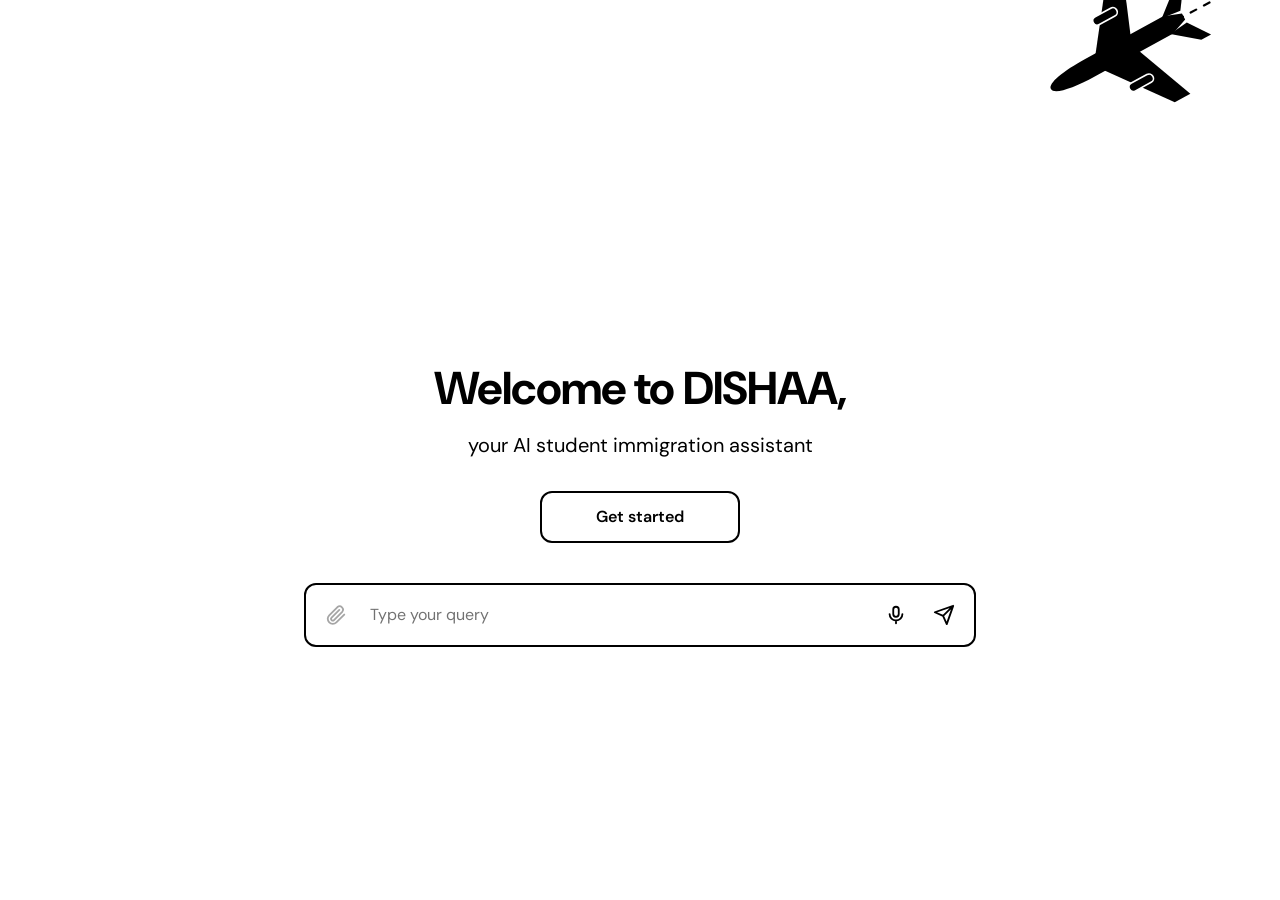
<file: frontend/index.html>
<!doctype html>
<html lang="en">
<head>
<meta charset="utf-8">
<meta name="viewport" content="width=device-width, initial-scale=1">
<title>DISHAA: your AI student immigration assistant</title>
<meta name="description" content="DISHAA answers student immigration questions from official sources, with citations.">
<link rel="preconnect" href="https://fonts.googleapis.com">
<link rel="preconnect" href="https://fonts.gstatic.com" crossorigin>
<link href="https://fonts.googleapis.com/css2?family=DM+Sans:wght@400;500;700&display=swap" rel="stylesheet">
<link rel="stylesheet" href="styles.css">
</head>
<body>
<main class="page">
<svg viewBox="0 0 1440 400" id="hero" class="hero" role="img" aria-label="A black airplane flies in from the top right, loops once and comes to rest in the middle of the page">
<defs>
<mask id="reveal" maskUnits="userSpaceOnUse" x="0" y="-100" width="1500" height="560">
<path d="M1500 -60C1300 10 1130 175 900 175C869.6 175 845 199.6 845 230C845 260.4 869.6 285 900 285C930.4 285 955 260.4 955 230C955 199.6 930.4 175 900 175C780 175 600 190 560 270C530 330 590 250 720 250" pathLength="1" fill="none" stroke="#fff" stroke-width="14" stroke-dasharray="1 1" stroke-dashoffset="1"><animate attributeName="stroke-dashoffset" from="1" to="0" dur="5s" begin="0s" fill="freeze" calcMode="spline" keyTimes="0;1" keySplines="0.4 0 0.2 1"/></path>
</mask>
</defs>
<path d="M1500 -60C1300 10 1130 175 900 175C869.6 175 845 199.6 845 230C845 260.4 869.6 285 900 285C930.4 285 955 260.4 955 230C955 199.6 930.4 175 900 175C780 175 600 190 560 270C530 330 590 250 720 250" fill="none" stroke="#000" stroke-width="2.5" stroke-linecap="round" stroke-dasharray="7 10" mask="url(#reveal)"/>
<g>
<animateMotion dur="5s" begin="0s" fill="freeze" rotate="auto" calcMode="spline" keyTimes="0;1" keyPoints="0;1" keySplines="0.4 0 0.2 1" path="M1500 -60C1300 10 1130 175 900 175C869.6 175 845 199.6 845 230C845 260.4 869.6 285 900 285C930.4 285 955 260.4 955 230C955 199.6 930.4 175 900 175C780 175 600 190 560 270C530 330 590 250 720 250"/>
<g transform="scale(1.25)"><g fill="#000"><path d="M72 0C72-6 54-9 32-9H-48L-64-3V3L-48 9H32C54 9 72 6 72 0Z"/><path d="M22-8L-20-64H-36L-14-8Z"/><path d="M22 8L-20 64H-36L-14 8Z"/><rect x="-14" y="-38" width="24" height="8" rx="4" stroke="#fff" stroke-width="1.5"/><rect x="-14" y="30" width="24" height="8" rx="4" stroke="#fff" stroke-width="1.5"/><path d="M-46-8L-68-26H-78L-64-6Z"/><path d="M-46 8L-68 26H-78L-64 6Z"/></g></g>
</g>
</svg>
<section class="content">
<h1>Welcome to DISHAA,</h1>
<p class="tag">your AI student immigration assistant</p>
<a class="btn" href="#query" id="start">Get started</a>
<form class="bar" id="ask-form" autocomplete="off">
<label for="query" class="sr-only">Type your query</label>
<button class="ib" type="button" id="add-files" aria-label="Add files" disabled title="File upload is not part of v0.1"><svg width="22" height="22" viewBox="0 0 24 24" fill="none" stroke="currentColor" stroke-width="2" stroke-linecap="round" stroke-linejoin="round" aria-hidden="true"><path d="M21 11.5l-8.6 8.6a5.5 5.5 0 0 1-7.8-7.8l9-9a3.7 3.7 0 0 1 5.2 5.2l-9 9a1.8 1.8 0 0 1-2.6-2.6l8.4-8.4"/></svg></button>
<input id="query" class="q" type="text" placeholder="Type your query" maxlength="1000">
<button class="ib" type="button" id="mic" aria-label="Speak your query"><svg width="22" height="22" viewBox="0 0 24 24" fill="none" stroke="currentColor" stroke-width="2" stroke-linecap="round" stroke-linejoin="round" aria-hidden="true"><rect x="9" y="3" width="6" height="11" rx="3"/><path d="M5 11a7 7 0 0 0 14 0M12 18v3"/></svg></button>
<button class="ib" type="submit" aria-label="Send"><svg width="22" height="22" viewBox="0 0 24 24" fill="none" stroke="currentColor" stroke-width="2" stroke-linecap="round" stroke-linejoin="round" aria-hidden="true"><path d="M22 2L11 13M22 2l-7 20-4-9-9-4 20-7z"/></svg></button>
</form>
<section class="answer" id="answer" aria-live="polite" hidden>
<p id="answer-text"></p>
<ul id="citations" class="cites"></ul>
<p class="note">Not legal advice. Check the official source before you act.</p>
</section>
</section>
</main>
<script src="config.js"></script>
<script src="app.js"></script>
</body>
</html>
</file>
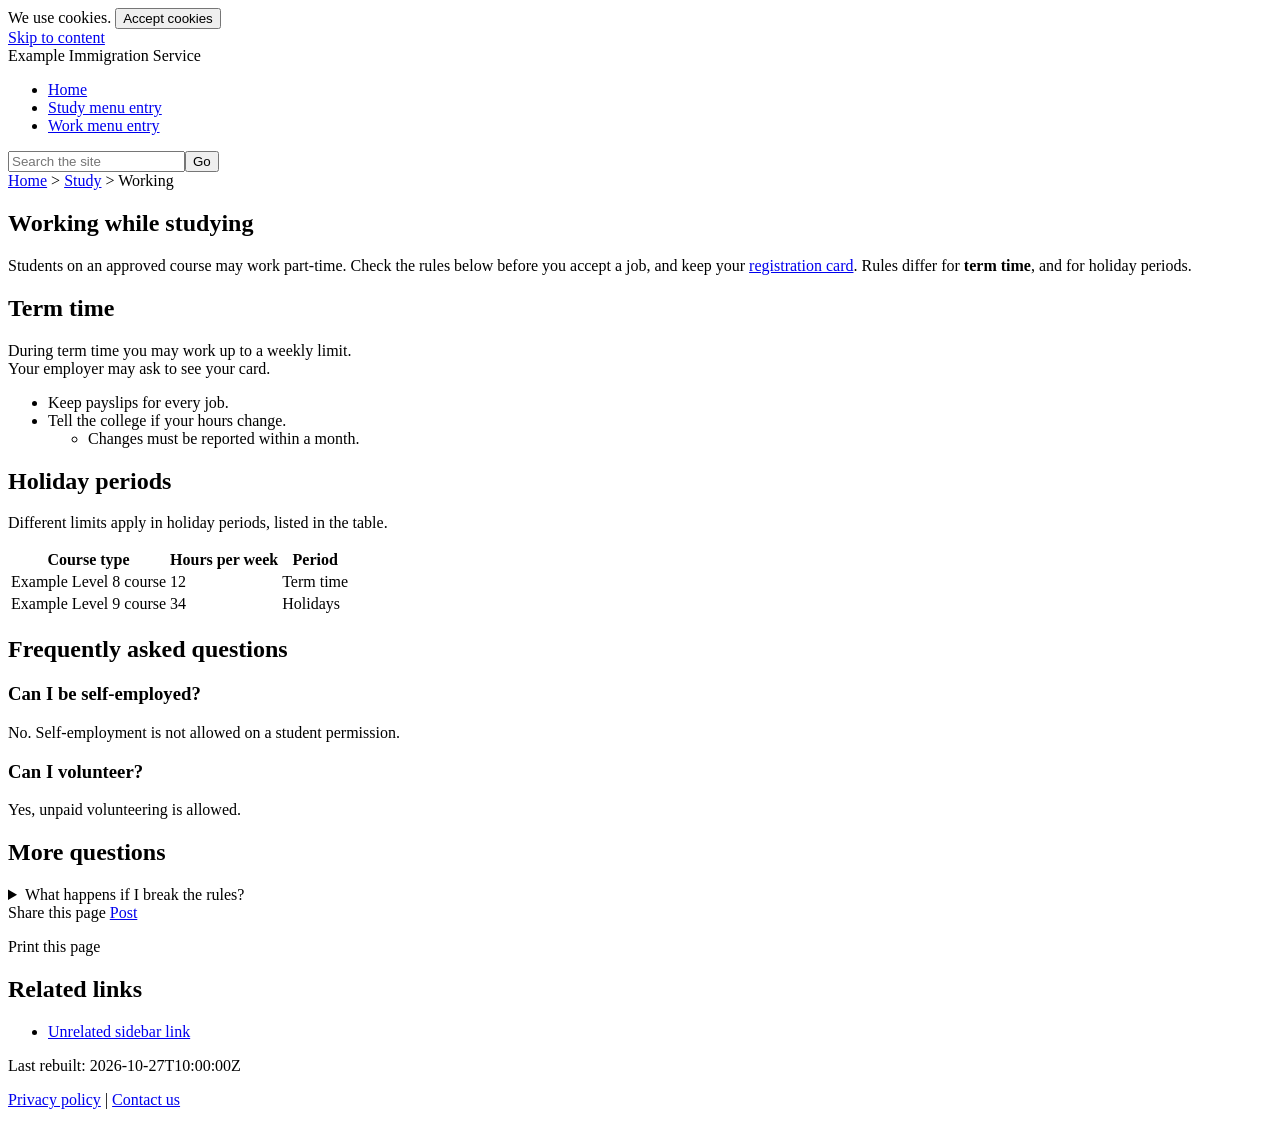
<file: tests/fixtures/synthetic_gov_page.html>
<!DOCTYPE html>
<!-- SYNTHETIC TEST PAGE. Written by hand to mimic a typical government site layout.
     All facts and numbers below are invented and must never be treated as real rules. -->
<html lang="en">
<head>
  <meta charset="utf-8">
  <title>Working while studying - Example Immigration Service</title>
  <style>.hidden { display: none }</style>
  <script>window.analytics = { id: "UA-0000" };</script>
</head>
<body class="page-template has-sidebar-layout">
  <div id="cookie-notice" class="cookie-banner">We use cookies. <button>Accept cookies</button></div>
  <a class="skip-link" href="#content">Skip to content</a>
  <header class="site-header">
    <div class="logo">Example Immigration Service</div>
    <nav class="main-menu">
      <ul><li><a href="/">Home</a></li><li><a href="/study/">Study menu entry</a></li><li><a href="/work/">Work menu entry</a></li></ul>
    </nav>
    <form role="search"><input type="text" placeholder="Search the site"><button>Go</button></form>
  </header>
  <nav class="breadcrumb"><a href="/">Home</a> &gt; <a href="/study/">Study</a> &gt; Working</nav>

  <main id="content">
    <article>
      <header class="entry-header"><h1>Working while studying</h1></header>

      <p>Students on an approved course may work part-time. Check the rules below before you
         accept a job, and keep your <a href="/register/">registration card</a>.&nbsp;Rules differ
         for <strong>term time</strong>, and for holiday periods.</p>

      <h2>Term time</h2>
      <p>During term time you may work up to a weekly limit.<br>Your employer may ask to see your card.</p>
      <ul>
        <li>Keep payslips for every job.</li>
        <li>Tell the college if your hours change.
          <ul><li>Changes must be reported within a month.</li></ul>
        </li>
      </ul>

      <h2>Holiday periods</h2>
      <p>Different limits apply in holiday periods, listed in the table.</p>
      <table>
        <thead><tr><th>Course type</th><th>Hours per week</th><th>Period</th></tr></thead>
        <tbody>
          <tr><td>Example Level 8 course</td><td>12</td><td>Term time</td></tr>
          <tr><td>Example Level 9 course</td><td>34</td><td>Holidays</td></tr>
        </tbody>
      </table>

      <h2>Frequently asked questions</h2>
      <h3>Can I be self-employed?</h3>
      <p>No. Self-employment is not allowed on a student permission.</p>
      <h3>Can I volunteer?</h3>
      <p>Yes, unpaid volunteering is allowed.</p>
      <h2>More questions</h2>
      <details>
        <summary>What happens if I break the rules?</summary>
        <div class="panel" hidden aria-hidden="true" style="display:none">
          <p>Your permission may be withdrawn, so ask the college first if you are unsure.</p>
        </div>
      </details>
      <div class="share">Share this page <a href="#">Post</a></div>
      <p>Print this page</p>
    </article>
    <aside class="sidebar"><h2>Related links</h2><ul><li><a href="/x">Unrelated sidebar link</a></li></ul></aside>
  </main>

  <footer class="site-footer">
    <p>Last rebuilt: 2026-10-27T10:00:00Z</p>
    <p><a href="/privacy/">Privacy policy</a> | <a href="/contact/">Contact us</a></p>
  </footer>
</body>
</html>
</file>
<file: frontend/styles.css>
:root { --ink: #000; --paper: #fff; --font: Satoshi, "DM Sans", system-ui, sans-serif; }
* { box-sizing: border-box; }
body { margin: 0; background: var(--paper); color: var(--ink); font-family: var(--font); }
.page { min-height: 100vh; display: flex; flex-direction: column; align-items: center; overflow: hidden; }
.hero { display: block; width: 100%; height: auto; flex: none; }
.content { width: 100%; max-width: 720px; padding: 8px 24px 80px; display: flex; flex-direction: column; align-items: center; text-align: center; gap: 20px; }
h1 { margin: 0; font-weight: 700; font-size: clamp(32px, 6vw, 46px); line-height: 1.05; letter-spacing: -0.02em; }
.tag { margin: 0; font-size: 20px; line-height: 1.35; }
.btn { margin-top: 12px; display: inline-flex; align-items: center; justify-content: center; min-width: 200px; height: 52px; padding: 0 32px; border: 2px solid var(--ink); border-radius: 12px; background: var(--paper); color: var(--ink); font: 600 16px var(--font); text-decoration: none; }
.btn:hover, .btn:focus-visible { background: var(--ink); color: var(--paper); }
.bar { margin-top: 20px; width: 100%; height: 64px; border: 2px solid var(--ink); border-radius: 12px; background: var(--paper); display: flex; align-items: center; gap: 4px; padding: 0 8px; }
.bar:focus-within { box-shadow: 0 0 0 3px var(--paper), 0 0 0 5px var(--ink); }
.q { flex: 1; min-width: 0; height: 44px; border: 0; background: transparent; color: var(--ink); font: 16px var(--font); padding: 0 8px; }
.q:focus { outline: none; }
.q::placeholder { color: var(--ink); opacity: 0.55; }
.ib { flex: none; width: 44px; height: 44px; border: 0; border-radius: 8px; background: transparent; color: var(--ink); display: flex; align-items: center; justify-content: center; cursor: pointer; }
.ib:hover, .ib:focus-visible { background: var(--ink); color: var(--paper); }
.ib:disabled { opacity: 0.35; cursor: not-allowed; }
.ib:disabled:hover { background: transparent; color: var(--ink); }
.answer { width: 100%; text-align: left; border: 2px solid var(--ink); border-radius: 12px; padding: 20px 24px; }
.answer p { margin: 0 0 12px; line-height: 1.5; white-space: pre-wrap; }
.cites { margin: 0 0 12px; padding-left: 20px; }
.cites a { color: var(--ink); }
.note { font-size: 14px; opacity: 0.7; margin-bottom: 0 !important; }
.sr-only { position: absolute; width: 1px; height: 1px; overflow: hidden; clip: rect(0 0 0 0); white-space: nowrap; }
</file>
